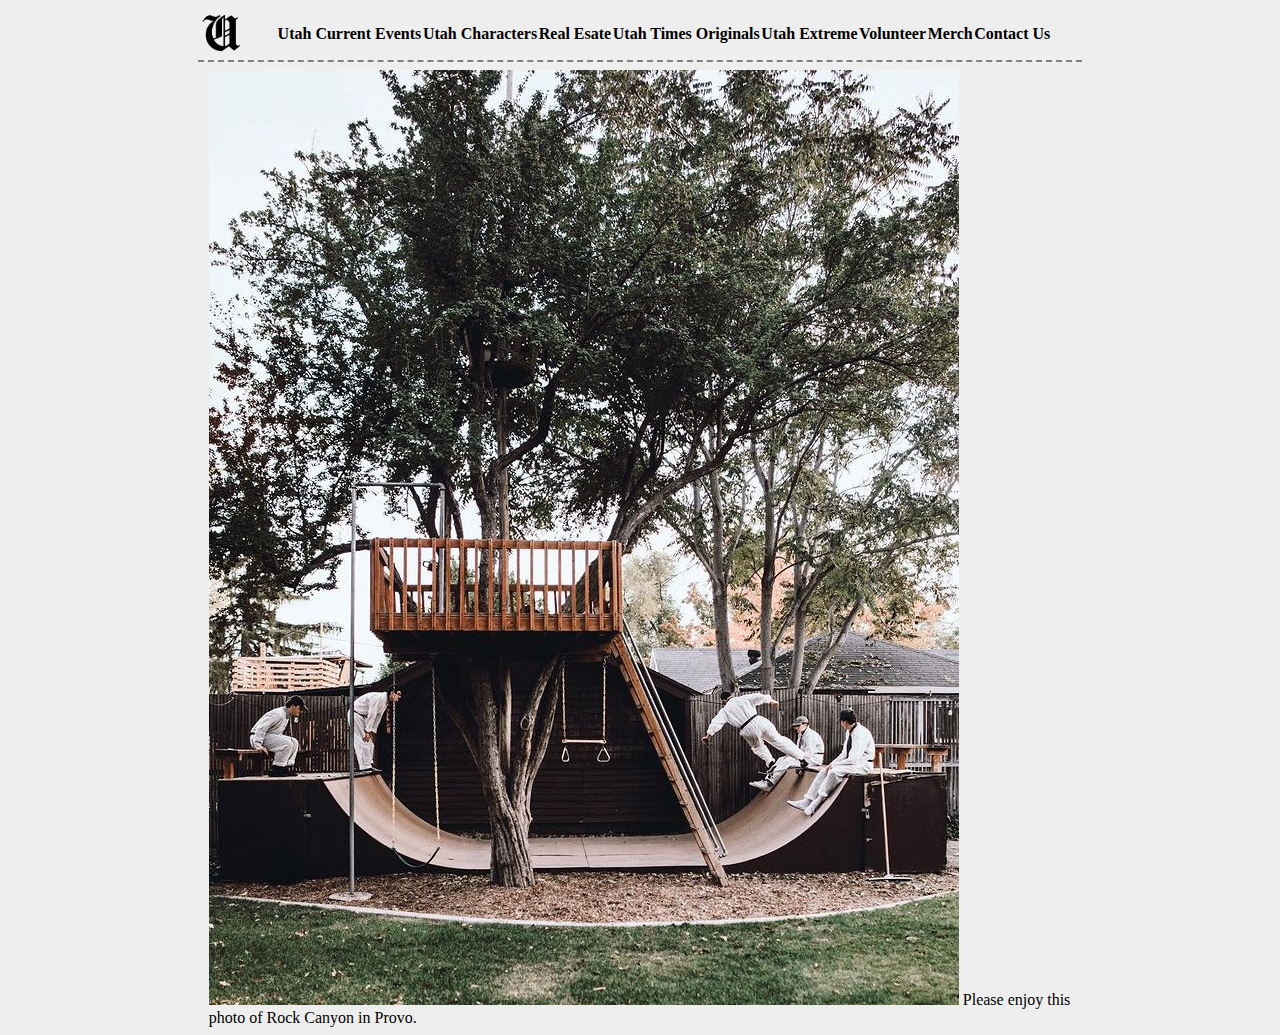
<file: Articles/wArticles.html>
<!DOCTYPE html>
<html lang="en">
<head>
    <meta charset="UTF-8">
    <meta http-equiv="X-UA-Compatible" content="IE=edge">
    <meta name="viewport" content="width=device-width, initial-scale=1.0">
    <title>Article</title>
    <link rel="stylesheet" media="screen" href="https://fontlibrary.org//face/chomsky" type="text/css"/>
    <link rel="stylesheet" href="article.style.css">
</head>
<body>
      <div class="container">
        <nav class="banner">
          <div class="icon"> <a href="../index.html"> <img alt="icon" class="uIcon" src="UtahTimesUWhite.png"></a>
          </div>
          <div class="links">
            <ul>
              <li><a href=""> Utah Current Events
                </a></li>
              <li class="smlLinks"><a href=""> Utah Characters
                </a></li>
              <li class="smlLinks"><a href=""> Real Esate
                </a></li>
              <li ><a href=""> Utah Times Originals
                </a></li>
              <li class="smlLinks"><a href=""> Utah Extreme
                </a></li>
              <li class="smlLinks"><a href=""> Volunteer
                </a></li>
              <li class="smlLinks"><a href=""> Merch
                </a></li>
              <li class="smlLinks"><a href=""> Contact Us
                </a></li>
              <li class="smlView"> <button class="dropbtn">Other</button>
                <div class="dropdown-content">
                <a href="">Merch</a>
                <a href="">Utah Characters</a>
                <a href="">Utah Extreme</a>
                <a href="">Real Estate</a>
                <a href="">Volunteer</a>
                <a href="">Contact Us</a>
              </div>
              </li>
            </ul>
          </div>
        </nav>
        <div class="article-sec">
          <div class="container-one">
            <div class=".art-title"><h3></h3>
            </div>
            <div class="art-text">
              <img class="arc-img" alt="photo of canyon" src="51608684_494814107713451_8006444172244037974_n.jpg"> Please enjoy this photo of Rock Canyon in Provo.
            </div>
          </div>
        </div>
      </div>
</body>
</html>
</file>
<file: Articles/article.style.css>
body {
    background-color: #eee;
    font-family: georgia;
  }
  h1 {
    font-family: "ChomskyRegular", Courier;
    font-weight: normal;
    font-style: normal;
  }
  .container {
    width: 70%;
    margin: auto;
  }
  .uIcon {
    max-width:auto;
    max-height:3em;
  }
  .icon {
    display: flex;
  }
  header {
    font-size: 2em;
    display: flex;
    justify-content: center;
    width: 100%;
  }
  .banner {
    display: flex;
    justify-content: center;
    align-items: center;
    border-bottom: 2px solid gray;
    border-bottom-style: dashed;
  }
  .links {
    width: 100%;
    display: flex;
    flex-direction: column;
    padding: 0 2em;
    margin: 0.75em 0;
  }
  .smlLinks {
    display: flex;
  }
  .smlView {
    position: relative;
    display: none;
    font-size: inherit;
  }
  .dropbtn {
    border: none;
    background-color: #eee;
    font-size: inherit;
    font-family: inherit;
    font-weight: inherit;
  }
  .dropdown-content {
    display: none;
    position: absolute;
    background-color: #f1f1f1;
    min-width: 160px;
    box-shadow: 0px 8px 16px 0px rgba(0,0,0,0.2);
    z-index: 1;
  }
  .dropdown-content a {
    color: black;
    padding: 12px 16px;
    text-decoration: none;
    display: block;
  }
  .smlView:hover .dropdown-content {display: block}
  @media screen and (max-width: 1000px) {
    .banner {
      justify-content: space-between;
    }
    .smlLinks {
      display: none;
    }
    .smlView {
      display: inline-block;
    }
  }
  ul {
    list-style: none;
    display: flex;
    justify-content: space-between;
    align-content: center;
    padding: 0;
    margin: 0;
    font-weight: 600;
  }
  a {
    text-decoration: none;
    color: black;
  }
  .container-one {
    margin: auto;
    display: flex;
    gap: 0.7em;
    padding-top: 0.5em;
  }
  .col-one {
    flex: 1 1 0%;
    padding: 0.5em;
  }
  .col-two {
    flex: 2 1 0%;
    padding: 0.5em;
  }
  .col-three {
    flex: 1 1 0%;
    padding: 0.5em;
  }
  .arc-img {
    max-width: 100%;
    max-height: 100%;
  }
  @media screen and (max-width: 600px) {
    .arc-img {
      display: none;
    }
  }
  @media screen and (max-width: 600px) {
    .arc-img {
      display: none;
    }
  }
</file>
